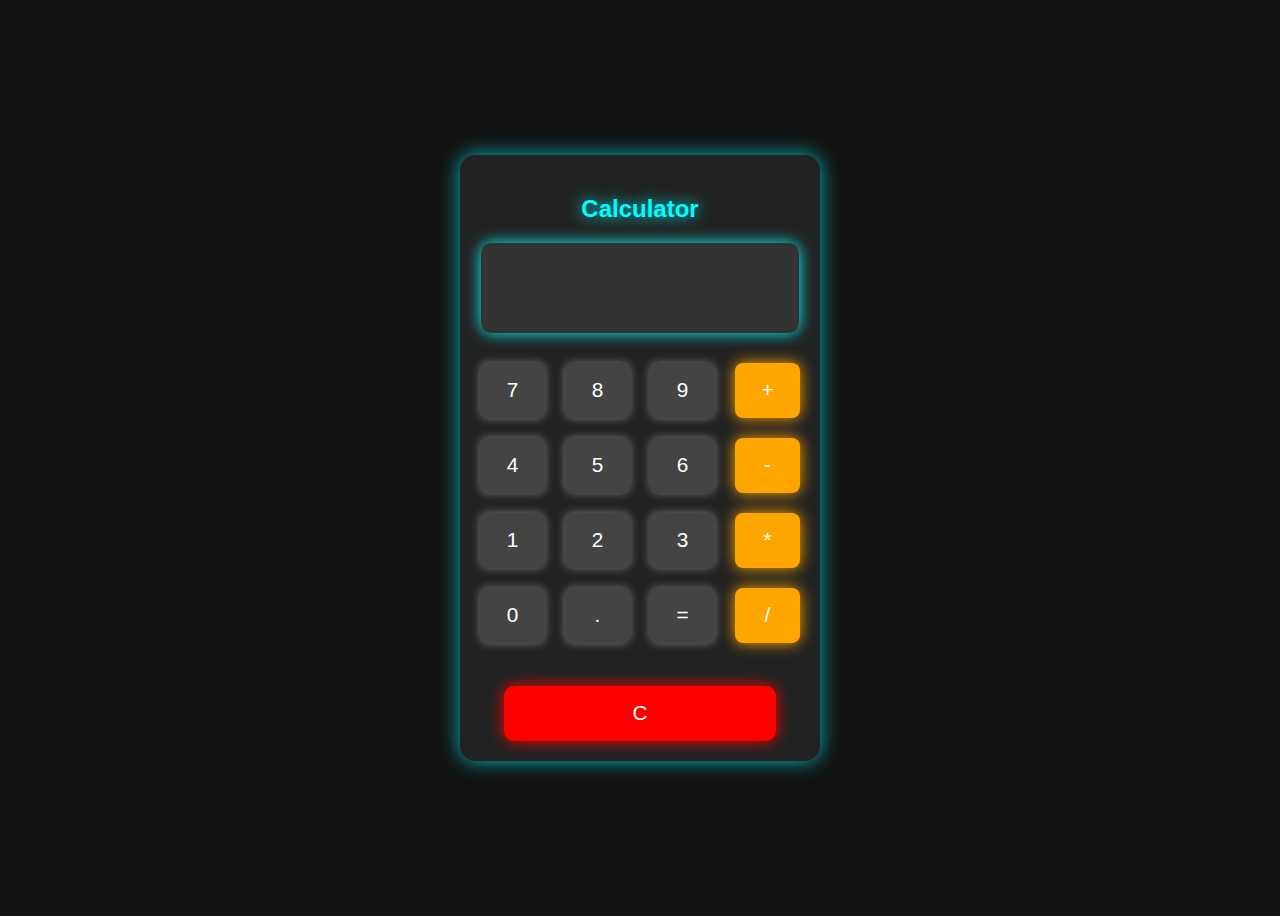
<file: calculator/index.html>
<!DOCTYPE html>
<html lang="en">
<head>
    <meta charset="UTF-8">
    <meta name="viewport" content="width=device-width, initial-scale=1.0">
    <title>Glowing Calculator</title>
    <link rel="stylesheet" href="cal.css">
</head>
<body>
    <div class="calculator">
        <h2>Calculator</h2>
        <input type="text" id="display" disabled>
        <div class="buttons">
            <table>
                <tr>
                    <td><button onclick="appendToDisplay('7')">7</button></td>
                    <td><button onclick="appendToDisplay('8')">8</button></td>
                    <td><button onclick="appendToDisplay('9')">9</button></td>
                    <td><button class="operator" onclick="appendToDisplay('+')">+</button></td>
                </tr>
                <tr>
                    <td><button onclick="appendToDisplay('4')">4</button></td>
                    <td><button onclick="appendToDisplay('5')">5</button></td>
                    <td><button onclick="appendToDisplay('6')">6</button></td>
                    <td><button class="operator" onclick="appendToDisplay('-')">-</button></td>
                </tr>
                <tr>
                    <td><button onclick="appendToDisplay('1')">1</button></td>
                    <td><button onclick="appendToDisplay('2')">2</button></td>
                    <td><button onclick="appendToDisplay('3')">3</button></td>
                    <td><button class="operator" onclick="appendToDisplay('*')">*</button></td>
                </tr>
                <tr>
                    <td><button onclick="appendToDisplay('0')">0</button></td>
                    <td><button onclick="appendToDisplay('.')">.</button></td>
                    <td><button onclick="calculateResult()">=</button></td>
                    <td><button class="operator" onclick="appendToDisplay('/')">/</button></td>
                </tr>
            </table>
            <br>
            <button class="clear-btn" onclick="clearDisplay()">C</button>
        </div>
    </div>
    <script src="cal.js"></script>

</body>
</html>
</file>
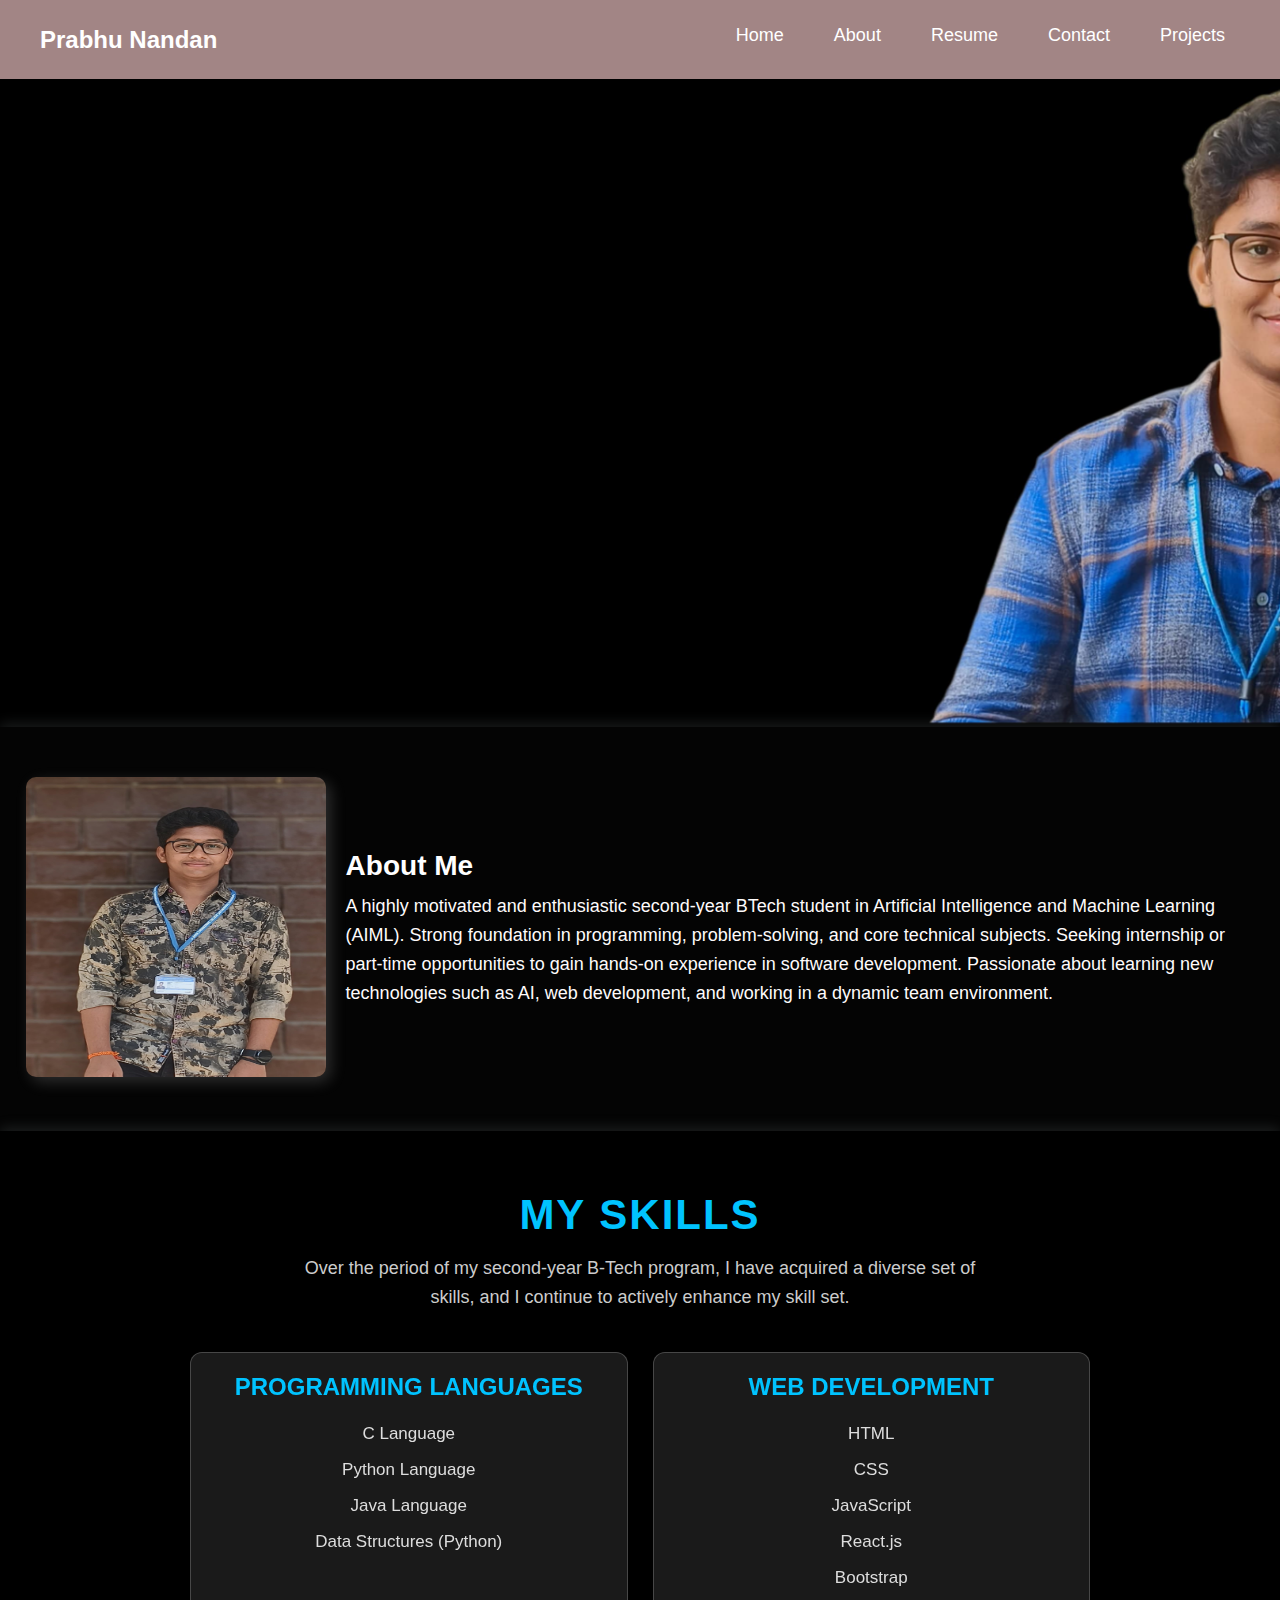
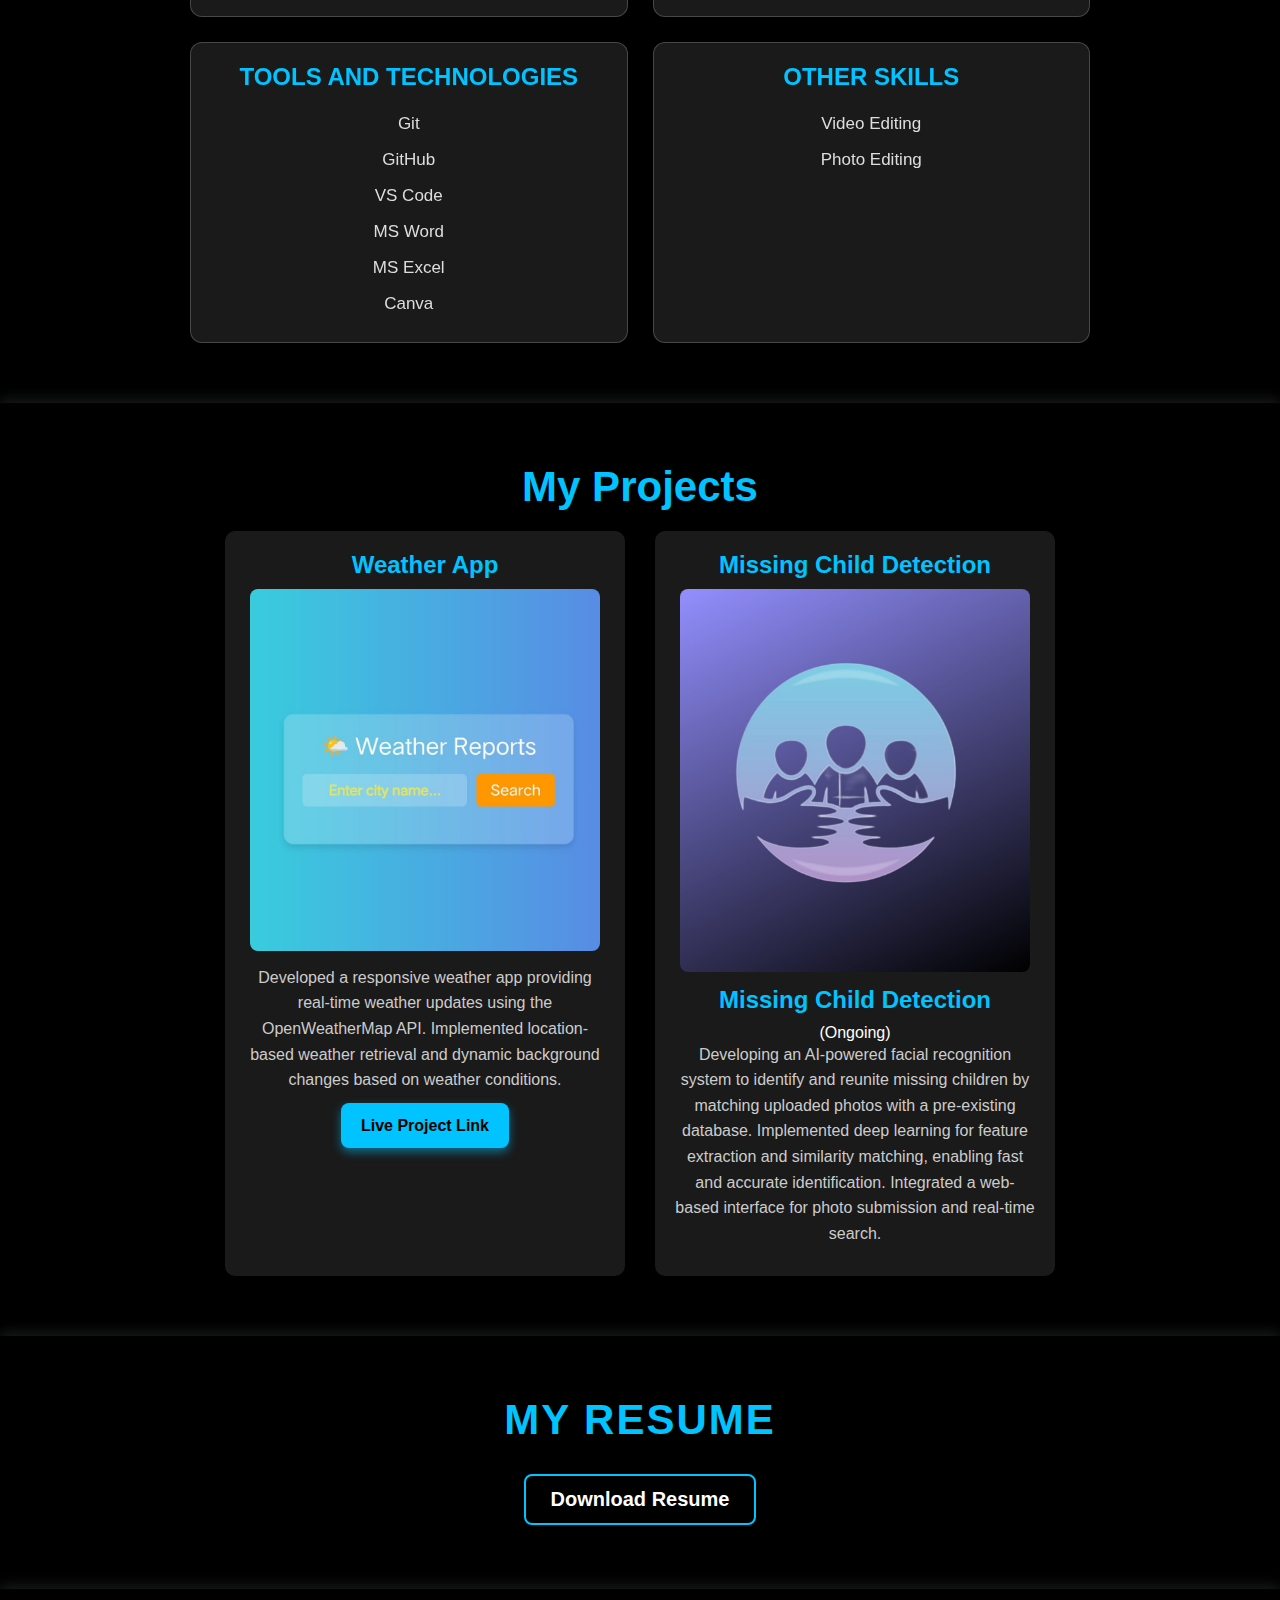
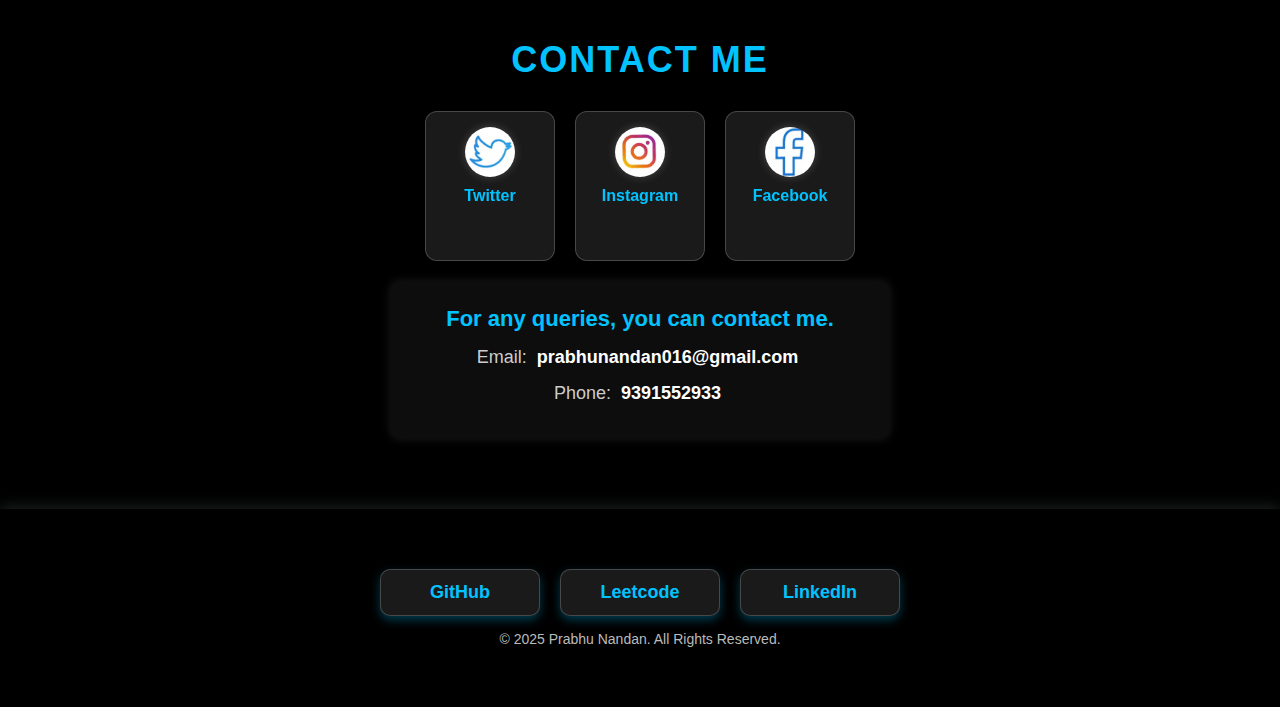
<file: portfolio/index.html>
<!DOCTYPE html>
<html lang="en">
<head>
    <meta charset="UTF-8"> 
    <meta name="viewport" content="width=device-width, initial-scale=1.0">
    <title>Prabhu Nandan's Portfolio</title> 
    <link rel="stylesheet" href="page1.css">
</head>
<body>
    <div id="header">
        <nav>
            <div class="logo"> 
                <h4>Prabhu Nandan</h4>
             </div>
            <ul class="nav-links">
                <li><a href="#">Home</a></li> 
                <li><a href="#about">About</a></li> 
                <li><a href="#resume">Resume</a></li>
                <li><a href="#contact">Contact</a></li> 
                <li><a href="#projects">Projects</a></li> <!-- Smooth Scroll to Projects -->
            </ul>
        </nav>
    </div>

    <div class="header1">
        <h2>Hello there,</h2>
        <h2>I'm <span style="color: #00c3ff;">Prabhu Nandan</span>,</h2>
        <h3>an AI & ML Enthusiast.</h3>
    </div>

    <div id="about">
        <div class="data">
            <div class="image">
                <img src="img1.jpg" alt="Profile Photo">
            </div>
            <div class="about-content">
                <h2 class="about-heading">About Me</h2>
                <p>
                    A highly motivated and enthusiastic second-year BTech student in Artificial Intelligence and Machine Learning (AIML). 
                    Strong foundation in programming, problem-solving, and core technical subjects. 
                    Seeking internship or part-time opportunities to gain hands-on experience in software development. 
                    Passionate about learning new technologies such as AI, web development, and working in a dynamic team environment.
                </p>
            </div>
        </div>
    </div>

    <div id="skills">
        <div class="header3">
            <h2>My Skills</h2>
        </div>
        <div class="skillscon">
            <p>Over the period of my second-year B-Tech program, I have acquired a diverse set of skills, and I continue to actively enhance my skill set.</p>
        </div>
    
        <div class="skills-container">
            <div class="skills-box">
                <h3>Programming Languages</h3>
                <ul>
                    <li>C Language</li>
                    <li>Python Language</li>
                    <li>Java Language</li>
                    <li>Data Structures (Python)</li>
                </ul>
            </div>
    
            <div class="skills-box">
                <h3>Web Development</h3>
                <ul>
                    <li>HTML</li>
                    <li>CSS</li>
                    <li>JavaScript</li>
                    <li>React.js</li>
                    <li>Bootstrap</li>
                </ul>
            </div>
    
            <div class="skills-box">
                <h3>Tools and Technologies</h3>
                <ul>
                    <li>Git</li>
                    <li>GitHub</li>
                    <li>VS Code</li>
                    <li>MS Word</li>
                    <li>MS Excel</li>
                    <li>Canva</li>
                </ul>
            </div>
    
            <div class="skills-box">
                <h3>Other Skills</h3>
                <ul>
                    <li>Video Editing</li>
                    <li>Photo Editing</li>
                </ul>
            </div>
        </div>
    </div>

    <div id="projects">
        <h1>My Projects</h1>
        <div class="projecid">
            <div class="project1">
                <h2>Weather App</h2>
                <img src="weather.jpg" alt="weather app">
                <p>Developed a responsive weather app providing real-time weather updates using the OpenWeatherMap API. Implemented location-based weather retrieval and dynamic background changes based on weather conditions.</p>
                <p><a href="https://weatherproject-eight.vercel.app/">Live Project Link</a></p>
            </div>
            <div class="project1">
                <h2>Missing Child Detection</h2>
                <img src="missing.jpg" alt="Missing Child">
                <h2>Missing Child Detection</h2>(Ongoing)
                <p>Developing an AI-powered facial recognition system to identify and reunite missing children by matching uploaded
                photos with a pre-existing database. Implemented deep learning for feature extraction and similarity matching,
                enabling fast and accurate identification. Integrated a web-based interface for photo submission and real-time search.</p>
            </div>
        </div>
    </div>

    <div id="resume">
        <h1>My Resume</h1>
        <div class="folder">
            <a href="resume1.pdf" download="Prabhu_Nandan_Resume.pdf">Download Resume</a>
        </div>
    </div>

    <div id="contact" class="contact-section">
        <h2 class="contact-title">Contact Me</h2>
        <div class="social-links">
            <div class="social-box">
                <a href="https://www.twitter.com" target="_blank">
                    <img src="twitter.jpg" alt="Twitter">
                    <p>Twitter</p>
                </a>
            </div>
            <div class="social-box">
                <a href="https://www.instagram.com" target="_blank">
                    <img src="instagram.jpg" alt="Instagram">
                    <p>Instagram</p>
                </a>
            </div>
            <div class="social-box">
                <a href="https://www.facebook.com" target="_blank">
                    <img src="facebook.jpg" alt="Facebook">
                    <p>Facebook</p>
                </a>
            </div>
        </div>
        <div class="contact-info">
            <h3>For any queries, you can contact me.</h3>
            <p>Email: <span>prabhunandan016@gmail.com</span></p>
            <p>Phone: <span>9391552933</span></p>
        </div>
    </div>
    
    <footer class="footer">
        <div class="others">
            <h3><a href="https://github.com/Prabhunandan016" target="_blank">GitHub</a></h3>
            <h3><a href="https://leetcode.com/u/PVSP_Nandan016/" target="_blank">Leetcode</a></h3>
            <h3><a href="https://www.linkedin.com/in/prabhu-nandan-a2876b291/" target="_blank">LinkedIn</a></h3>
        </div>
        <p>&copy; 2025 Prabhu Nandan. All Rights Reserved.</p>
    </footer>

</body>
</html>
</file>
<file: calculator/cal.css>
body {
    display: flex;
    justify-content: center;
    align-items: center;
    height: 100vh;
    background-color: #121212;
    font-family: Arial, sans-serif;
}
.calculator {
    background: #222;
    padding: 20px;
    border-radius: 15px;
    box-shadow: 0px 0px 20px rgba(0, 255, 255, 0.7);
    text-align: center;
    width: 320px;
    transition: 0.3s ease-in-out;
}
.calculator:hover {
    box-shadow: 0px 0px 30px rgba(0, 255, 255, 1);
}
h2 {
    color: cyan;
    text-shadow: 0px 0px 15px cyan;
}
#display {
    width: 90%;
    height: 60px;
    text-align: right;
    padding: 15px;
    font-size: 1.8em;
    margin-bottom: 20px;
    border: none;
    background: #333;
    color: cyan;
    box-shadow: 0px 0px 15px cyan;
    border-radius: 10px;
}
.buttons {
    display: flex;
    flex-direction: column;
    align-items: center;
}
table {
    width: 100%;
    border-collapse: collapse;
}
td {
    padding: 10px;
}
button {
    width: 65px;
    height: 55px;
    font-size: 1.3em;
    cursor: pointer;
    border: none;
    background: #444;
    color: white;
    box-shadow: 0px 0px 10px rgba(255, 255, 255, 0.4);
    transition: 0.3s ease-in-out;
    border-radius: 8px;
}
button:hover {
    background: #666;
    box-shadow: 0px 0px 15px rgba(255, 255, 255, 0.9);
}
.operator {
    background: orange;
    color: white;
    box-shadow: 0px 0px 15px orange;
}
.operator:hover {
    background: darkorange;
    box-shadow: 0px 0px 20px orange;
    transform: scale(1.1);
}
.clear-btn {
    width: 85%;
    height: 55px;
    margin-top: 15px;
    background: red;
    color: white;
    box-shadow: 0px 0px 15px red;
    font-size: 1.3em;
    border-radius: 10px;
    transition: 0.3s ease-in-out;
}
.clear-btn:hover {
    background: darkred;
    box-shadow: 0px 0px 20px red;
    transform: scale(1.1);
}
</file>
<file: portfolio/page1.css>
* {
    margin: 0;
    padding: 0;
    box-sizing: border-box;
    font-family: 'Arial', sans-serif;
}

#header {
    background-color: #a28585;
    padding: 15px 20px;
    box-shadow: 0px 4px 6px rgba(249, 248, 248, 0.1);
}

nav {
    display: flex;
    justify-content: space-between;
    align-items: center;
    max-width: 1200px;
    margin: auto;
}

.logo h4 {
    color: white;
    font-size: 24px;
}

.nav-links {
    list-style: none;
    display: flex;
    gap: 20px;
}

.nav-links li {
    position: relative;
    padding-bottom: 8px;
}

.nav-links li a {
    color: white;
    text-decoration: none;
    font-size: 18px;
    padding: 10px 15px;
    display: inline-block;
    position: relative;
}

.nav-links li a::after {
    content: "";
    position: absolute;
    left: 50%;
    bottom: -6px;
    width: 0%;
    height: 3px;
    background-color: #00c3ff;
    transition: width 0.3s ease-in-out;
    transform: translateX(-50%);
}

.nav-links li a:hover::after {
    width: 100%;
}

.nav-links li a:hover {
    color: #00c3ff;
}

.header1 {
    background-image: url('bg1.jpg');
    background-position: center;
    background-size: cover;
    height: 72vh;
    display: flex;
    flex-direction: column;
    justify-content: center;
    padding-left: 50px;
    padding-top: 100px;
    color: white;
}

.header1 h2, .header1 h3 {
    text-align: left;
    font-size: 36px;
    margin-bottom: 15px;
    opacity: 0;
    transform: translateY(-50px);
    animation: dropDown 5s ease-out forwards;
}

@keyframes dropDown {
    from {
        opacity: 0;
        transform: translateY(-50px);
    }
    to {
        opacity: 1;
        transform: translateY(0);
    }
}

#about {
    display: flex;
    justify-content: center;
    align-items: center;
    padding: 50px 2%;
    box-shadow: 0px -4px 12px rgba(122, 129, 131, 0.2);

    background-color: #040404;
}

.data {
    display: flex;
    align-items: center;
    width: 100%;
    gap: 20px;
}

.image img {
    width: 300px;
    height: 300px;
    border-radius: 10px;
    box-shadow: 5px 5px 15px rgba(210, 209, 209, 0.2);
}

.about-content {
    flex: 4;
    text-align: left;
}

.about-heading {
    font-size: 28px;
    font-weight: bold;
    margin-bottom: 10px;
    color: white;
}

.about-content p {
    font-size: 18px;
    line-height: 1.6;
    color: #fefbfb;
}

#skills {
    text-align: center;
    padding: 60px 20px;
    background-color: #000;
    color: #fff;
    box-shadow: 0px -4px 12px rgba(122, 129, 131, 0.2);

}

.header3 h2 {
    font-size: 42px;
    font-weight: bold;
    margin-bottom: 15px;
    color: #00c3ff;
    text-transform: uppercase;
    letter-spacing: 2px;
}

.skillscon p {
    font-size: 18px;
    max-width: 700px;
    margin: auto;
    color: #ccc;
    line-height: 1.6;
    margin-bottom: 40px;
}

.skills-container {
    display: grid;
    grid-template-columns: repeat(2, 1fr);
    gap: 25px;
    max-width: 900px;
    margin: auto;
}

.skills-box {
    background: rgba(255, 255, 255, 0.1);
    padding: 20px;
    border-radius: 12px;
    transition: transform 0.3s ease, box-shadow 0.3s ease;
    text-align: center;
    border: 1px solid rgba(255, 255, 255, 0.2);
    backdrop-filter: blur(8px);
}

.skills-box:hover {
    transform: translateY(-8px);
    box-shadow: 0px -4px 12px rgba(122, 129, 131, 0.2);
}

.skills-box h3 {
    font-size: 24px;
    margin-bottom: 15px;
    color: #00c3ff;
    text-transform: uppercase;
}

.skills-box ul {
    list-style-type: none;
}

.skills-box li {
    font-size: 17px;
    color: #ddd;
    padding: 8px 0;
    transition: color 0.3s ease;
}

.skills-box li:hover {
    color: #00c3ff;
}
/* Smooth scrolling for navigation */
html {
    scroll-behavior: smooth;
}

/* Project Section */
#projects {
    padding: 60px 20px;
    background-color: #000;
    color: #fff;
    text-align: center;
    box-shadow: 0px -4px 12px rgba(122, 129, 131, 0.2);

}

#projects h1 {
    font-size: 42px;
    color: #00c3ff;
    margin-bottom: 20px;
}

.projecid {
    display: flex;
    flex-wrap: wrap;
    justify-content: center;
    gap: 30px;
}

.project1 {
    background: rgba(255, 255, 255, 0.1);
    padding: 20px;
    border-radius: 10px;
    max-width: 400px;
    text-align: center;
    transition: transform 0.3s ease-in-out, box-shadow 0.3s ease-in-out;
}

.project1:hover {
    transform: translateY(-5px);
    box-shadow: 0px 4px 20px rgba(10, 195, 255, 0.5);
}

.project1 h2 {
    font-size: 24px;
    margin-bottom: 10px;
    color: #00c3ff;
}

.project1 img {
    width: 100%;
    max-width: 350px;
    border-radius: 8px;
    margin-bottom: 10px;
}

.project1 p {
    font-size: 16px;
    color: #ccc;
    line-height: 1.6;
    margin-bottom: 10px;
}

.project1 a {
    display: inline-block;
    padding: 10px 20px;
    background-color: #00c3ff;
    color: #000;
    font-weight: bold;
    text-decoration: none;
    border-radius: 8px;
    transition: 0.3s ease-in-out;
    box-shadow: 0px 4px 10px rgba(0, 195, 255, 0.5);
    position: relative;
    overflow: hidden;
}

/* Hover animation */
.project1 a:hover {
    background-color: #fff;
    color: #00c3ff;
    transform: scale(1.05);
    box-shadow: 0px 6px 15px rgba(0, 195, 255, 0.7);
}

/* Before pseudo-element for a subtle animated glow */
.project1 a::before {
    content: "";
    position: absolute;
    top: 50%;
    left: 50%;
    width: 180%;
    height: 180%;
    background: radial-gradient( rgba(0, 195, 255, 0.2));
    transition: 0.5s;
    transform: translate(-50%, -50%) scale(0);
    border-radius: 50%;
    opacity: 0.5;
}

/* Glow animation on hover */
/* .project1 a:hover::before {
    transform: translate(-20%, -20%) scale(1);
    opacity: 0;
} */



#resume {
    text-align: center;
    padding: 60px 20px;
    background-color: #000;
    color: #fff;
    box-shadow: 0px -4px 12px rgba(122, 129, 131, 0.2);

}

#resume h1 {
    font-size: 42px;
    font-weight: bold;
    color: #00c3ff;

    text-transform: uppercase;
    letter-spacing: 2px;
    margin-bottom: 30px;
}

/* Resume Download Button */
.folder a {
    display: inline-block;
    padding: 12px 25px;
    font-size: 20px;
    font-weight: bold;
    color: #fff;
    text-decoration: none;
    border: 2px solid #00c3ff;
    border-radius: 8px;
    transition: 0.4s ease-in-out;
    position: relative;
    overflow: hidden;
}

/* Glowing Hover Effect */
.folder a:hover {
    background-color: #00c3ff;
    color: #000;
    box-shadow: 0 0 20px #00c3ff;
}
.contact-section {
    text-align: center;
    padding: 50px 0;
    box-shadow: 0px -4px 12px rgba(122, 129, 131, 0.2);

    background-color: #000;
}

.contact-title {
    font-size: 36px;
    color: #00c3ff;
    margin-bottom: 30px;
    text-transform: uppercase;
    letter-spacing: 2px;
    font-weight: bold;
}

.social-links {
    display: flex;
    justify-content: center;
    gap: 20px;
    flex-wrap: wrap;
}

.social-box {
    width: 130px;
    height: 150px;
    background: rgba(255, 255, 255, 0.1);
    border-radius: 12px;
    text-align: center;
    padding: 15px;
    transition: transform 0.3s ease, box-shadow 0.3s ease;
    border: 1px solid rgba(255, 255, 255, 0.2);
    backdrop-filter: blur(8px);
}

.social-box a {
    display: flex;
    flex-direction: column;
    align-items: center;
    text-decoration: none;
    color: #fff;
}

.social-box img {
    width: 50px;
    height: 50px;
    border-radius: 50%;
    transition: 0.3s ease-in-out;
    box-shadow: 0px 0px 10px rgba(255, 255, 255, 0.2);
}

.social-box p {
    margin-top: 10px;
    font-size: 16px;
    font-weight: bold;
    color: #00c3ff;
}

/* Hover Effects */
.social-box:hover {
    transform: translateY(-5px);
    box-shadow: 0px -4px 12px rgba(83, 164, 186, 0.945);
}

.social-box:hover img {
    transform: scale(1.1);
}
.contact-info {
    text-align: center;
    background: rgba(255, 255, 255, 0.05);
    padding: 25px;
    border-radius: 10px;
    box-shadow: 0px 0px 10px rgba(255, 255, 255, 0.1);
    max-width: 500px;
    margin: 20px auto;
}

.contact-info h3 {
    font-size: 22px;
    color: #00c3ff;
    margin-bottom: 10px;
    font-weight: bold;
}

.contact-info p {
    font-size: 18px;
    color: #ccc;
    margin: 5px 0;
}

.contact-info span {
    font-weight: bold;
    color: #fff;
    transition: all 0.3s ease-in-out;
    display: inline-block;
    padding: 5px;
    border-radius: 5px;
}

/* Subtle glowing effect on hover */
.contact-info span:hover {
    color: #00c3ff;
    text-shadow: 0px 0px 8px rgba(0, 195, 255, 0.6);
    transform: scale(1.05);
}

/* Footer Styling */
.footer {
    background-color: #000; /* Black background */
    color: #fff;
    text-align: center;
    padding: 60px 0;
    font-size: 16px;
    /* border-top: 2px solid #00c3ff; */
    box-shadow: 0px -4px 12px rgba(122, 129, 131, 0.2);
}

/* Social Links Container */
.others {
    display: flex;
    justify-content: center;
    gap: 20px;
    flex-wrap: wrap;
    margin-bottom: 15px;
}

/* Boxed Social Links */
.others a {
    background: rgba(255, 255, 255, 0.1);
    border-radius: 10px;
    padding: 12px 20px;
    box-shadow: 0px 4px 10px rgba(0, 195, 255, 0.3);
    text-align: center;
    border: 1px solid rgba(255, 255, 255, 0.2);
    text-decoration: none;
    font-size: 18px;
    font-weight: bold;
    color: #00c3ff;
    transition: all 0.3s ease;
    display: flex;
    align-items: center;
    justify-content: center;
    width: 160px;
}

.others a:hover {
    background-color: #00c3ff;
    color: #000;
    transform: scale(1.1);
    box-shadow: 0px 6px 16px rgba(0, 195, 255, 0.8);
}

/* Copyright Text */
.footer p {
    font-size: 14px;
    color: #bbb;
    margin-top: 10px;
}
</file>
